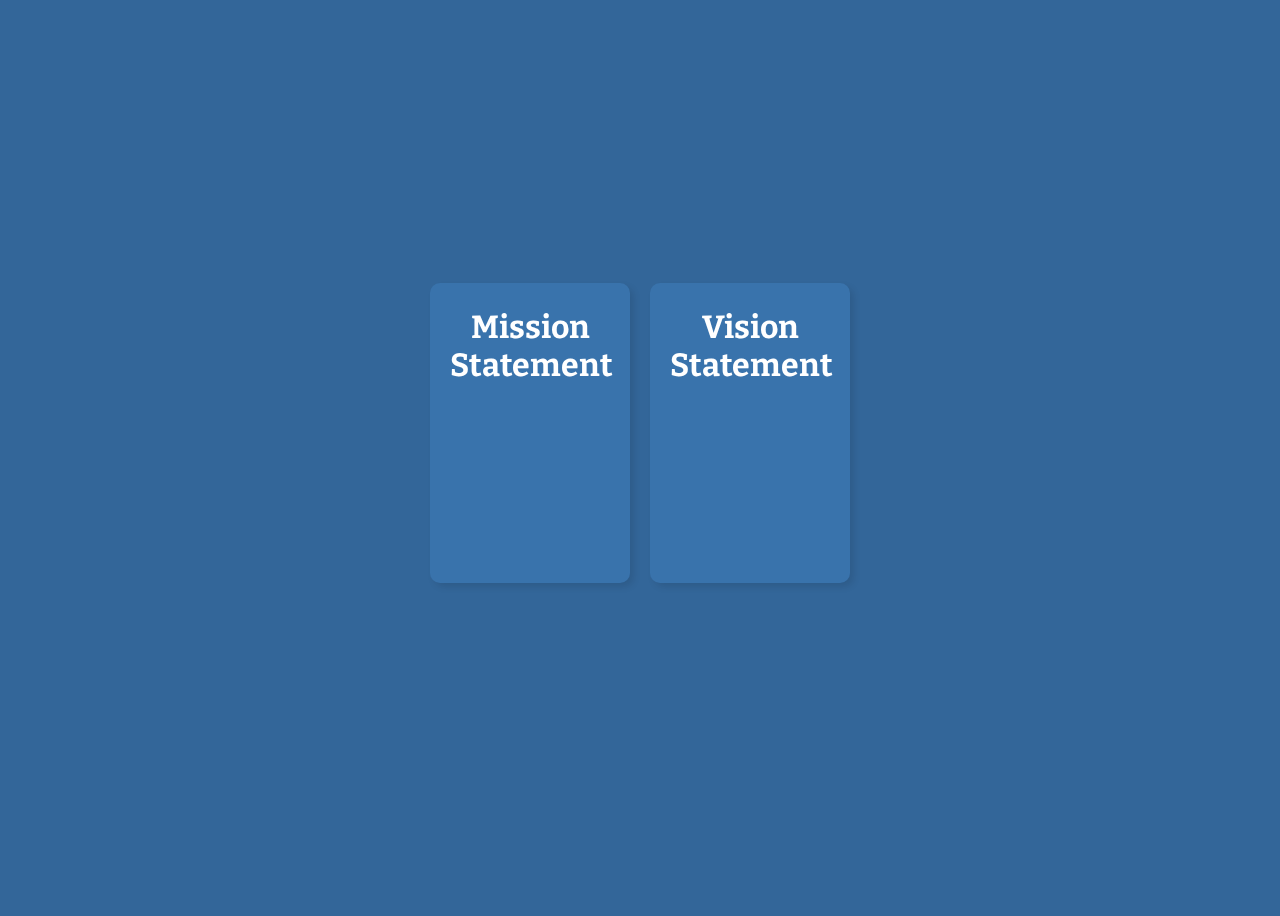
<file: mission.html>
<!DOCTYPE html>
<html lang="en">
  <head>
    <meta charset="UTF-8" />
    <meta http-equiv="X-UA-Compatible" content="IE=edge" />
    <meta name="viewport" content="width=device-width, initial-scale=1.0" />
    <title>Document</title>
    <link rel="stylesheet" href="style.css" />
  </head>
  <body>
    <div class="deck">
      <div class="card-space">
        <div class="card">
          <div class="face front">
            <h1>Mission Statement</h1>
          </div>
          <div class="face back">
            <p>
              WYM is for the youth, and we recognize the lack of simplified &
              understandable form of information provided across different
              channels. Hence, our main aim is to provide straightforward
              information in comprehensible & youth-friendly form
            </p>
          </div>
        </div>
      </div>
      <div class="card-space">
        <div class="card">
          <div class="face front">
            <h1>Vision Statement</h1>
          </div>
          <div class="face back">
            <p>
              Every second there are critical changes in the world that affect
              our lifestyle and/or surroundings. We want to
              ensure that every youngster suitably aware about worldwide
              transactions, irrespective of background & wealth.
            </p>
          </div>
        </div>
      </div>
    </div>
  </body>
</html>
</file>
<file: style.css>
@import url(https://fonts.googleapis.com/css?family=Open+Sans|Bitter);
html {
  -webkit-box-sizing: border-box;
          box-sizing: border-box;
}

*,
*:before,
*:after {
  -webkit-box-sizing: inherit;
          box-sizing: inherit;
}

a,
a:visited {
  color: #76b7f7;
}

body {
  background-color: #336699;
  color: #fff;
  font-family: "Open Sans", sans-serif;
}

h1,
h2,
h3,
h4,
h5,
h6 {
  font-family: "Bitter", serif;
}

body {
  display: -ms-grid;
  display: grid;
  height: 100vh;
  -ms-grid-rows: 1fr 50px;
      grid-template-rows: 1fr 50px;
  justify-items: center;
  -webkit-box-align: center;
      -ms-flex-align: center;
          align-items: center;
  -webkit-perspective: 2000px;
  perspective: 2000px;
}

.deck {
  display: -webkit-box;
  display: -ms-flexbox;
  display: flex;
}

.card-space:hover .card {
  -webkit-transform: rotateY(-180deg);
          transform: rotateY(-180deg);
}

.card {
  border-radius: 10px;
  height: 300px;
  margin: 10px;
  width: 200px;
  position: relative;
  -webkit-transform-style: preserve-3d;
          transform-style: preserve-3d;
  -webkit-transition: all 0.5s ease;
  transition: all 0.5s ease;
}

.card h1 {
  margin-top: 5px;
}

.card p {
  margin-top: 0px;
}

.face {
  border-radius: 10px;
  -webkit-box-shadow: 4px 4px 7px rgba(0, 0, 0, 0.1);
          box-shadow: 4px 4px 7px rgba(0, 0, 0, 0.1);
  background-color: #3973ac;
  padding: 20px;
  position: absolute;
  height: 100%;
  width: 100%;
}

.face h1 {
  padding: 0;
}

.face.front {
  text-align: center;
  z-index: 20;
  -webkit-backface-visibility: hidden;
          backface-visibility: hidden;
  -webkit-transform: rotateY(0deg);
          transform: rotateY(0deg);
}

.face.back {
  -webkit-transform: rotateY(180deg);
          transform: rotateY(180deg);
  -webkit-backface-visibility: hidden;
          backface-visibility: hidden;
}
/*# sourceMappingURL=style.css.map */
</file>
